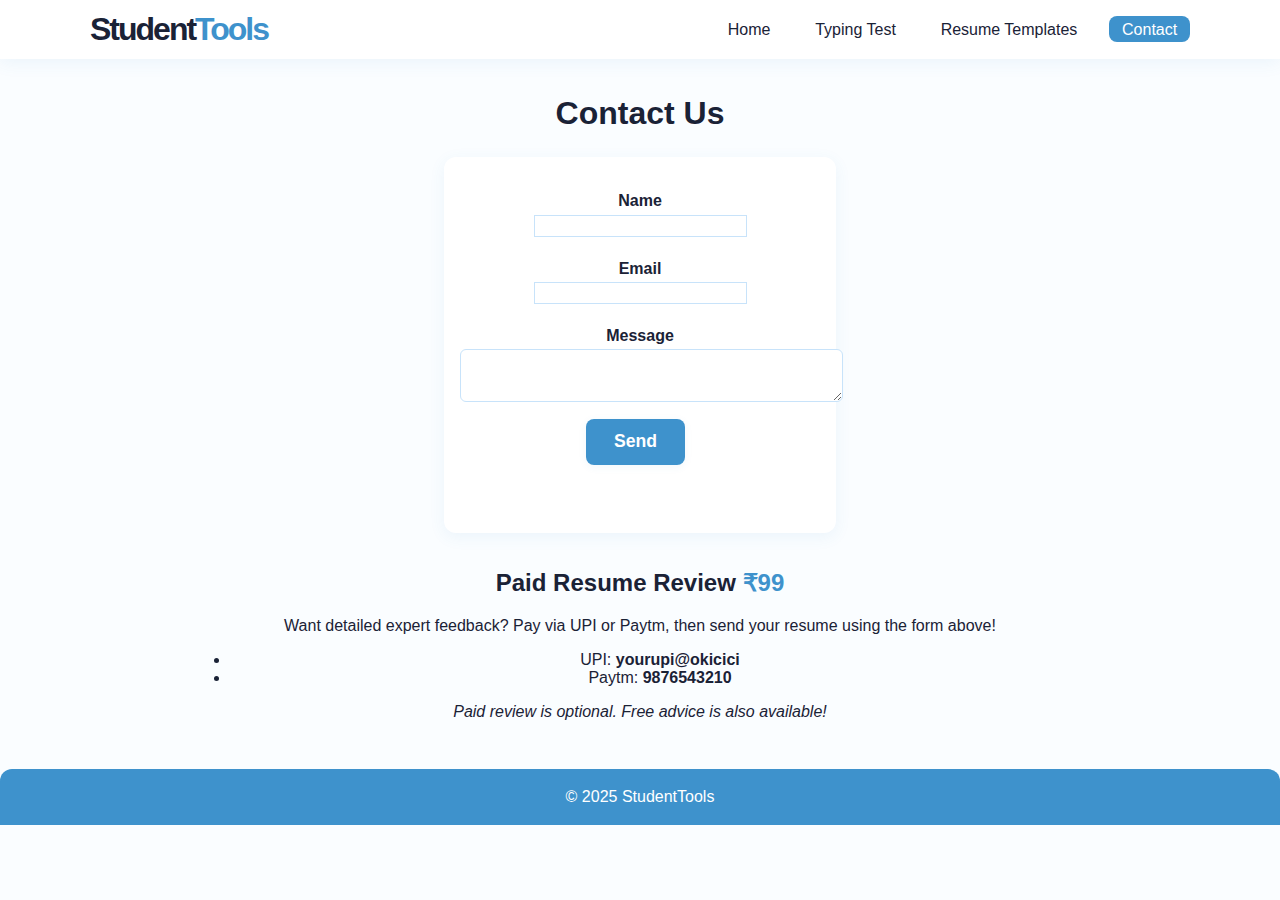
<file: contact.html>
<!DOCTYPE html>
<html lang="en">
<head>
  <meta charset="UTF-8">
  <title>Contact & Resume Review | Student Tools</title>
  <meta name="description" content="Contact us for free student support or get a paid expert resume review via UPI/Paytm. Fast, friendly, secure.">
  <meta name="keywords" content="contact, student support, resume review, paid service, UPI, Paytm">
  <meta name="viewport" content="width=device-width, initial-scale=1.0">
  <link rel="stylesheet" href="css/style.css">
</head>
<body>
  <header class="fade-in">
    <nav class="navbar">
      <div class="logo">Student<span class="accent">Tools</span></div>
      <ul>
        <li><a href="index.html">Home</a></li>
        <li><a href="typing.html">Typing Test</a></li>
        <li><a href="resume.html">Resume Templates</a></li>
        <li><a href="contact.html" class="active">Contact</a></li>
      </ul>
    </nav>
  </header>
  <main>
    <section class="contact-section slide-up">
      <h1>Contact Us</h1>
      <form id="contact-form" novalidate autocomplete="off" class="animated-form">
        <label for="name">Name</label>
        <input type="text" id="name" name="name" maxlength="50" required>
        <label for="email">Email</label>
        <input type="email" id="email" name="email" maxlength="100" required>
        <label for="message">Message</label>
        <textarea id="message" name="message" maxlength="500" required></textarea>
        <button type="submit" class="btn pulse">Send</button>
        <div id="form-msg"></div>
      </form>
    </section>
    <section class="review-section fade-in">
      <h2>Paid Resume Review <span class="accent">₹99</span></h2>
      <p>Want detailed expert feedback? Pay via UPI or Paytm, then send your resume using the form above!</p>
      <ul>
        <li>UPI: <b>yourupi@okicici</b></li>
        <li>Paytm: <b>9876543210</b></li>
      </ul>
      <p><em>Paid review is optional. Free advice is also available!</em></p>
    </section>
  </main>
  <footer>
    <div>
      &copy; 2025 StudentTools
    </div>
  </footer>
  <script>
    document.getElementById('contact-form').addEventListener('submit', function(e) {
      e.preventDefault();
      var name = document.getElementById('name').value.trim();
      var email = document.getElementById('email').value.trim();
      var message = document.getElementById('message').value.trim();
      var msgDiv = document.getElementById('form-msg');
      var emailPattern = /^[^@]+@[^@]+\.[^@]+$/;
      if (!name || !email || !message) {
        msgDiv.textContent = 'All fields are required.';
        msgDiv.className = "error shake";
        return;
      }
      if (!emailPattern.test(email)) {
        msgDiv.textContent = 'Please enter a valid email.';
        msgDiv.className = "error shake";
        return;
      }
      msgDiv.textContent = 'Thank you! We will reply soon.';
      msgDiv.className = "success";
      document.getElementById('contact-form').reset();
    });
  </script>
</body>
</html>
</file>
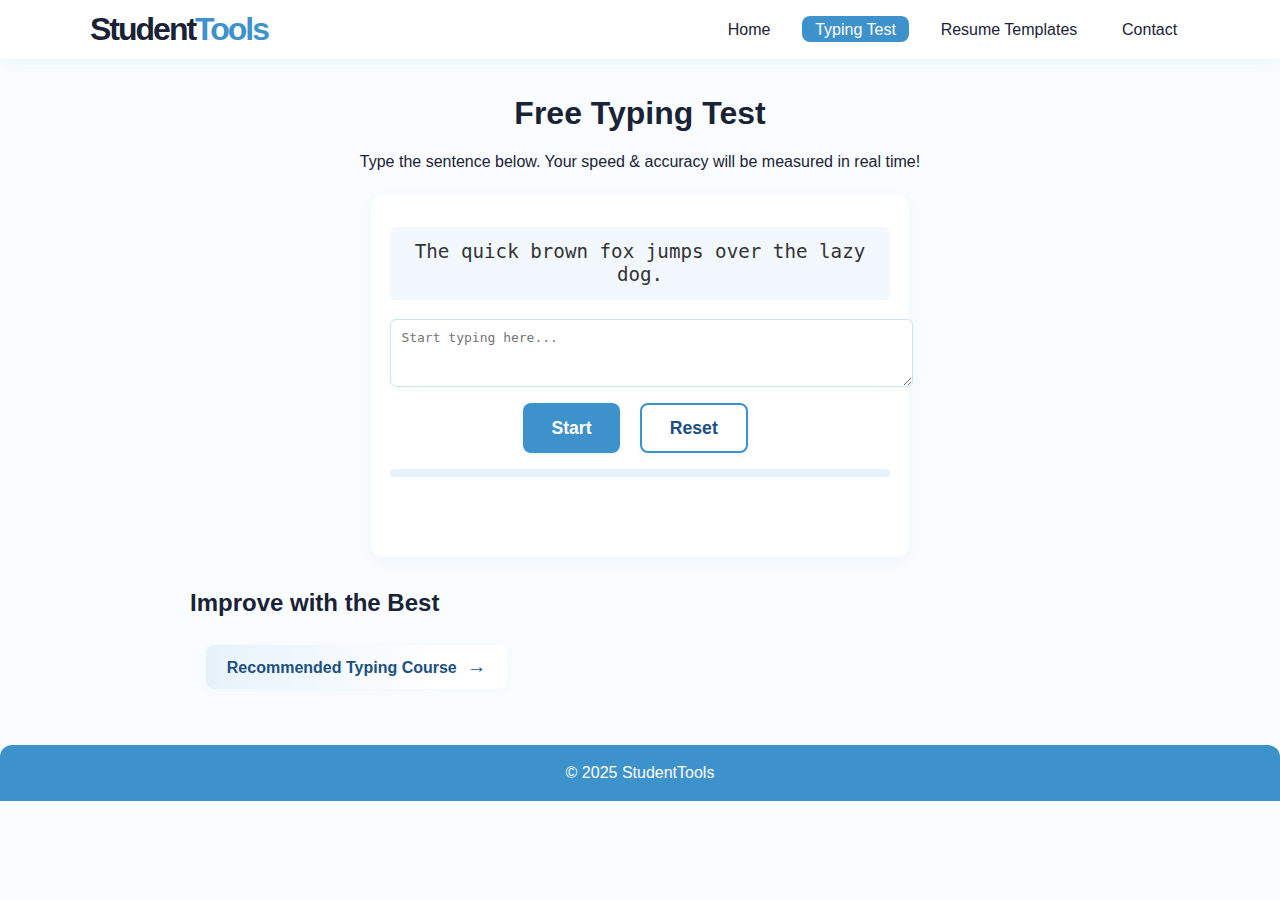
<file: resume.html>
<!DOCTYPE html>
<html lang="en">
<head>
  <meta charset="UTF-8">
  <title>Typing Test for Students | Practice & Improve Speed</title>
  <meta name="description" content="Take a free typing test designed for students. Animated progress, instant feedback, mobile-friendly. Improve your typing speed now!">
  <meta name="keywords" content="typing test, student, practice, speed, accuracy, free online">
  <meta name="viewport" content="width=device-width, initial-scale=1.0">
  <link rel="stylesheet" href="css/style.css">
</head>
<body>
  <header class="fade-in">
    <nav class="navbar">
      <div class="logo">Student<span class="accent">Tools</span></div>
      <ul>
        <li><a href="index.html">Home</a></li>
        <li><a href="typing.html" class="active">Typing Test</a></li>
        <li><a href="resume.html">Resume Templates</a></li>
        <li><a href="contact.html">Contact</a></li>
      </ul>
    </nav>
  </header>
  <main>
    <section class="typing-area slide-up">
      <h1>Free Typing Test</h1>
      <p class="desc">Type the sentence below. Your speed & accuracy will be measured in real time!</p>
      <div class="typing-test-box">
        <div id="test-text" class="test-text">The quick brown fox jumps over the lazy dog.</div>
        <textarea id="user-input" rows="3" placeholder="Start typing here..." autocomplete="off"></textarea>
        <div class="typing-controls">
          <button onclick="startTest()" class="btn pulse">Start</button>
          <button onclick="resetTest()" class="btn-outline">Reset</button>
        </div>
        <div id="progress-bar"><div id="progress"></div></div>
        <div id="result"></div>
      </div>
    </section>
    <section class="tips fade-in">
      <h2>Improve with the Best</h2>
      <a href="https://www.udemy.com/course/learn-touch-typing/?affcode=your-affiliate" target="_blank" rel="noopener sponsored" class="affiliate-link card-link">Recommended Typing Course <span>→</span></a>
    </section>
  </main>
  <footer>
    <div>
      &copy; 2025 StudentTools
    </div>
  </footer>
  <script src="js/main.js"></script>
</body>
</html>
</file>
<file: css/style.css>
:root {
  --accent: #3e92cc;
  --accent-dark: #205081;
  --bg: #fafdff;
  --text: #1a2236;
  --card: #fff;
  --shadow: 0 4px 16px rgba(62,146,204,0.08);
  --radius: 12px;
}

html, body {
  margin: 0;
  padding: 0;
  font-family: 'Segoe UI', Arial, sans-serif;
  background: var(--bg);
  color: var(--text);
  min-height: 100vh;
}

header {
  background: var(--card);
  box-shadow: var(--shadow);
  position: sticky;
  top: 0;
  z-index: 10;
}
.navbar {
  max-width: 1100px;
  margin: 0 auto;
  display: flex;
  align-items: center;
  justify-content: space-between;
  padding: .7em 1.2em;
}
.logo {
  font-weight: 900;
  font-size: 2em;
  letter-spacing: -2px;
}
.accent {
  color: var(--accent);
}
.navbar ul {
  list-style: none;
  display: flex;
  gap: 1.2em;
  margin: 0;
}
.navbar a {
  text-decoration: none;
  color: var(--text);
  font-weight: 500;
  padding: .3em .8em;
  border-radius: 8px;
  transition: background .2s, color .2s;
}
.navbar a.active, .navbar a:hover {
  background: var(--accent);
  color: #fff;
}

main {
  max-width: 900px;
  margin: 2.2em auto 1.5em;
  background: none;
  padding: 0 1em;
}

.hero {
  display: flex;
  flex-wrap: wrap;
  align-items: center;
  justify-content: space-between;
  min-height: 320px;
  gap: 2em;
  background: linear-gradient(90deg, #e6f2fb 60%, #fff 100%);
  border-radius: var(--radius);
  box-shadow: var(--shadow);
  padding: 2.5em 2em;
  margin-bottom: 2em;
}
.hero-text {
  flex: 1 1 340px;
}
.hero-text h1 {
  font-size: 2.4em;
  line-height: 1.1;
  margin-bottom: .5em;
}
.hero-text p {
  font-size: 1.3em;
  margin-bottom: 1.4em;
  color: #444;
}
.hero-img {
  flex: 1 1 260px;
  max-width: 320px;
  min-width: 200px;
  width: 100%;
  margin: 0 auto;
  display: block;
}

.btn, .btn-outline {
  display: inline-block;
  padding: 0.7em 1.6em;
  font-weight: bold;
  border-radius: 8px;
  background: var(--accent);
  color: #fff;
  border: none;
  margin: .2em .5em .2em 0;
  font-size: 1.1em;
  cursor: pointer;
  text-decoration: none;
  box-shadow: 0 2px 8px rgba(62,146,204,0.07);
  transition: background .2s, color .2s, transform .2s;
}
.btn-outline {
  background: none;
  color: var(--accent-dark);
  border: 2px solid var(--accent);
}
.btn:hover, .btn-outline:hover {
  background: var(--accent-dark);
  color: #fff;
  transform: translateY(-2px) scale(1.04);
}
.pulse {
  animation: pulse 1.7s infinite;
}
@keyframes pulse {
  0% { box-shadow: 0 0 0 0 var(--accent);}
  70% { box-shadow: 0 0 0 10px rgba(62,146,204,0);}
  100% { box-shadow: 0 0 0 0 rgba(62,146,204,0);}
}

.features {
  text-align: center;
  margin-bottom: 2.5em;
}
.features h2 {
  margin-bottom: 1.3em;
}
.feature-cards {
  display: flex;
  justify-content: center;
  gap: 2em;
  flex-wrap: wrap;
}
.card {
  background: var(--card);
  border-radius: var(--radius);
  box-shadow: var(--shadow);
  padding: 1.5em 1.2em;
  width: 240px;
  min-height: 220px;
  text-align: center;
  transition: transform .22s, box-shadow .19s;
  animation: pop-in .7s cubic-bezier(.43,.2,.21,1.01) both;
}
.card:hover {
  transform: translateY(-5px) scale(1.04);
  box-shadow: 0 8px 24px rgba(62,146,204,0.15);
}
.card img {
  width: 56px;
  margin-bottom: 1em;
}

@keyframes pop-in {
  0% { opacity:0; transform:scale(.92) translateY(30px);}
  100% { opacity:1; transform:scale(1) translateY(0);}
}

.cta {
  text-align: center;
  margin: 2.5em 0;
}
.cta .btn {
  margin-top: 1.2em;
}

footer {
  background: var(--accent);
  color: #fff;
  text-align: center;
  padding: 1.2em 0;
  border-radius: 12px 12px 0 0;
  margin-top: 3em;
}
footer a {
  color: #fff;
  font-weight: 600;
}

.typing-area {
  margin: 2em 0;
  text-align: center;
}
.typing-test-box {
  background: var(--card);
  border-radius: var(--radius);
  box-shadow: var(--shadow);
  padding: 2em 1.2em;
  margin: 1.5em auto;
  max-width: 500px;
  min-height: 120px;
}
.test-text {
  font-size: 1.2em;
  margin-bottom: 1em;
  color: #333;
  font-family: 'Fira Mono', 'Consolas', monospace;
  background: #f2f8fd;
  padding: .7em;
  border-radius: 6px;
}
textarea {
  width: 100%;
  border-radius: 6px;
  border: 1px solid #c8e3fa;
  font-size: 1.1em;
  padding: .8em;
  margin-bottom: .8em;
  transition: border .2s;
}
textarea:focus {
  border-color: var(--accent);
  outline: 1.5px solid var(--accent-dark);
}
.typing-controls {
  display: flex;
  justify-content: center;
  gap: .7em;
  margin-bottom: .7em;
}
#progress-bar {
  background: #e6f2fb;
  border-radius: 6px;
  height: 8px;
  width: 100%;
  margin: .8em 0;
  overflow: hidden;
}
#progress {
  background: linear-gradient(90deg, var(--accent), #63b3ed 80%);
  height: 100%;
  width: 0%;
  transition: width .25s;
}
#result {
  font-weight: 700;
  color: var(--accent-dark);
  margin-top: 1.1em;
  min-height: 28px;
  font-size: 1.1em;
}

.resume-section {
  text-align: center;
  margin: 2em 0;
}
.resume-cards {
  display: flex;
  justify-content: center;
  gap: 2em;
  flex-wrap: wrap;
  margin-top: 2em;
}
.resume-card {
  background: var(--card);
  border-radius: var(--radius);
  box-shadow: var(--shadow);
  padding: 1.2em 1em 1.6em;
  width: 260px;
  text-align: center;
  animation: pop-in .7s cubic-bezier(.43,.2,.21,1.01) both;
  transition: transform .2s, box-shadow .16s;
}
.resume-card:hover {
  transform: scale(1.04) translateY(-6px);
  box-shadow: 0 10px 26px rgba(62,146,204,0.14);
}
.resume-card img {
  width: 100%;
  max-width: 160px;
  border-radius: 7px;
  margin-bottom: .8em;
}

.affiliate-section {
  text-align: center;
  margin: 3em 0 1.5em;
}
.affiliate-link {
  display: inline-block;
  background: linear-gradient(90deg, #e6f2fb, #fff 80%);
  border-radius: 8px;
  color: var(--accent-dark);
  font-weight: 600;
  padding: .7em 1.3em;
  margin: .5em 1em;
  transition: box-shadow .18s, transform .19s;
  box-shadow: 0 2px 8px rgba(62,146,204,0.06);
  text-decoration: none;
  position: relative;
}
.affiliate-link:hover {
  background: var(--accent);
  color: #fff;
  box-shadow: 0 8px 24px rgba(62,146,204,0.13);
  transform: translateY(-3px) scale(1.03);
}
.card-link span {
  font-weight: bold;
  font-size: 1.2em;
  margin-left: .3em;
  transition: margin-left .15s;
}
.card-link:hover span {
  margin-left: .7em;
}

.contact-section, .review-section {
  text-align: center;
  margin: 2.2em 0;
}
.animated-form {
  max-width: 360px;
  margin: 1.6em auto 0;
  background: var(--card);
  box-shadow: var(--shadow);
  border-radius: var(--radius);
  padding: 1.5em 1em;
  animation: slide-up .7s cubic-bezier(.43,.2,.21,1.01) both;
}
label {
  display: block;
  margin: 0.7em 0 0.3em 0;
  font-weight: 600;
}
input, textarea {
  margin-bottom: .7em;
  border: 1px solid #c8e3fa;
  font-size: 1em;
}
input:focus, textarea:focus {
  border-color: var(--accent-dark);
}
#form-msg {
  min-height: 28px;
  margin-top: .8em;
  font-weight: 600;
  font-size: 1.05em;
}
#form-msg.success {
  color: var(--accent-dark);
  animation: fade-in .6s;
}
#form-msg.error {
  color: #d10a2e;
  animation: shake .3s;
}
@keyframes shake {
  0% { transform: translateX(0);}
  20% { transform: translateX(-6px);}
  40% { transform: translateX(6px);}
  60% { transform: translateX(-4px);}
  80% { transform: translateX(4px);}
  100% { transform: translateX(0);}
}

@keyframes fade-in {
  from {opacity: 0;}
  to {opacity: 1;}
}
@keyframes slide-up {
  from { opacity: 0; transform: translateY(40px);}
  to { opacity: 1; transform: translateY(0);}
}
@keyframes bounce-in {
  0% { opacity:0; transform:scale(.8);}
  70% { opacity: 1; transform: scale(1.05);}
  100% { opacity: 1; transform: scale(1);}
}

.fade-in { animation: fade-in .7s both;}
.slide-up { animation: slide-up .8s both;}
.bounce-in { animation: bounce-in 1s .2s both; }

@media (max-width: 800px) {
  .hero {flex-direction: column; padding: 2em 1em; text-align: center;}
  .hero-img {margin-top: 1.2em;}
  .feature-cards, .resume-cards {flex-direction: column; gap: 1.3em;}
}
@media (max-width: 600px) {
  .navbar {flex-direction: column; gap: .6em;}
  .logo {font-size: 1.5em;}
  main {padding: 0 .5em;}
  .hero {min-height: unset;}
}
</file>
